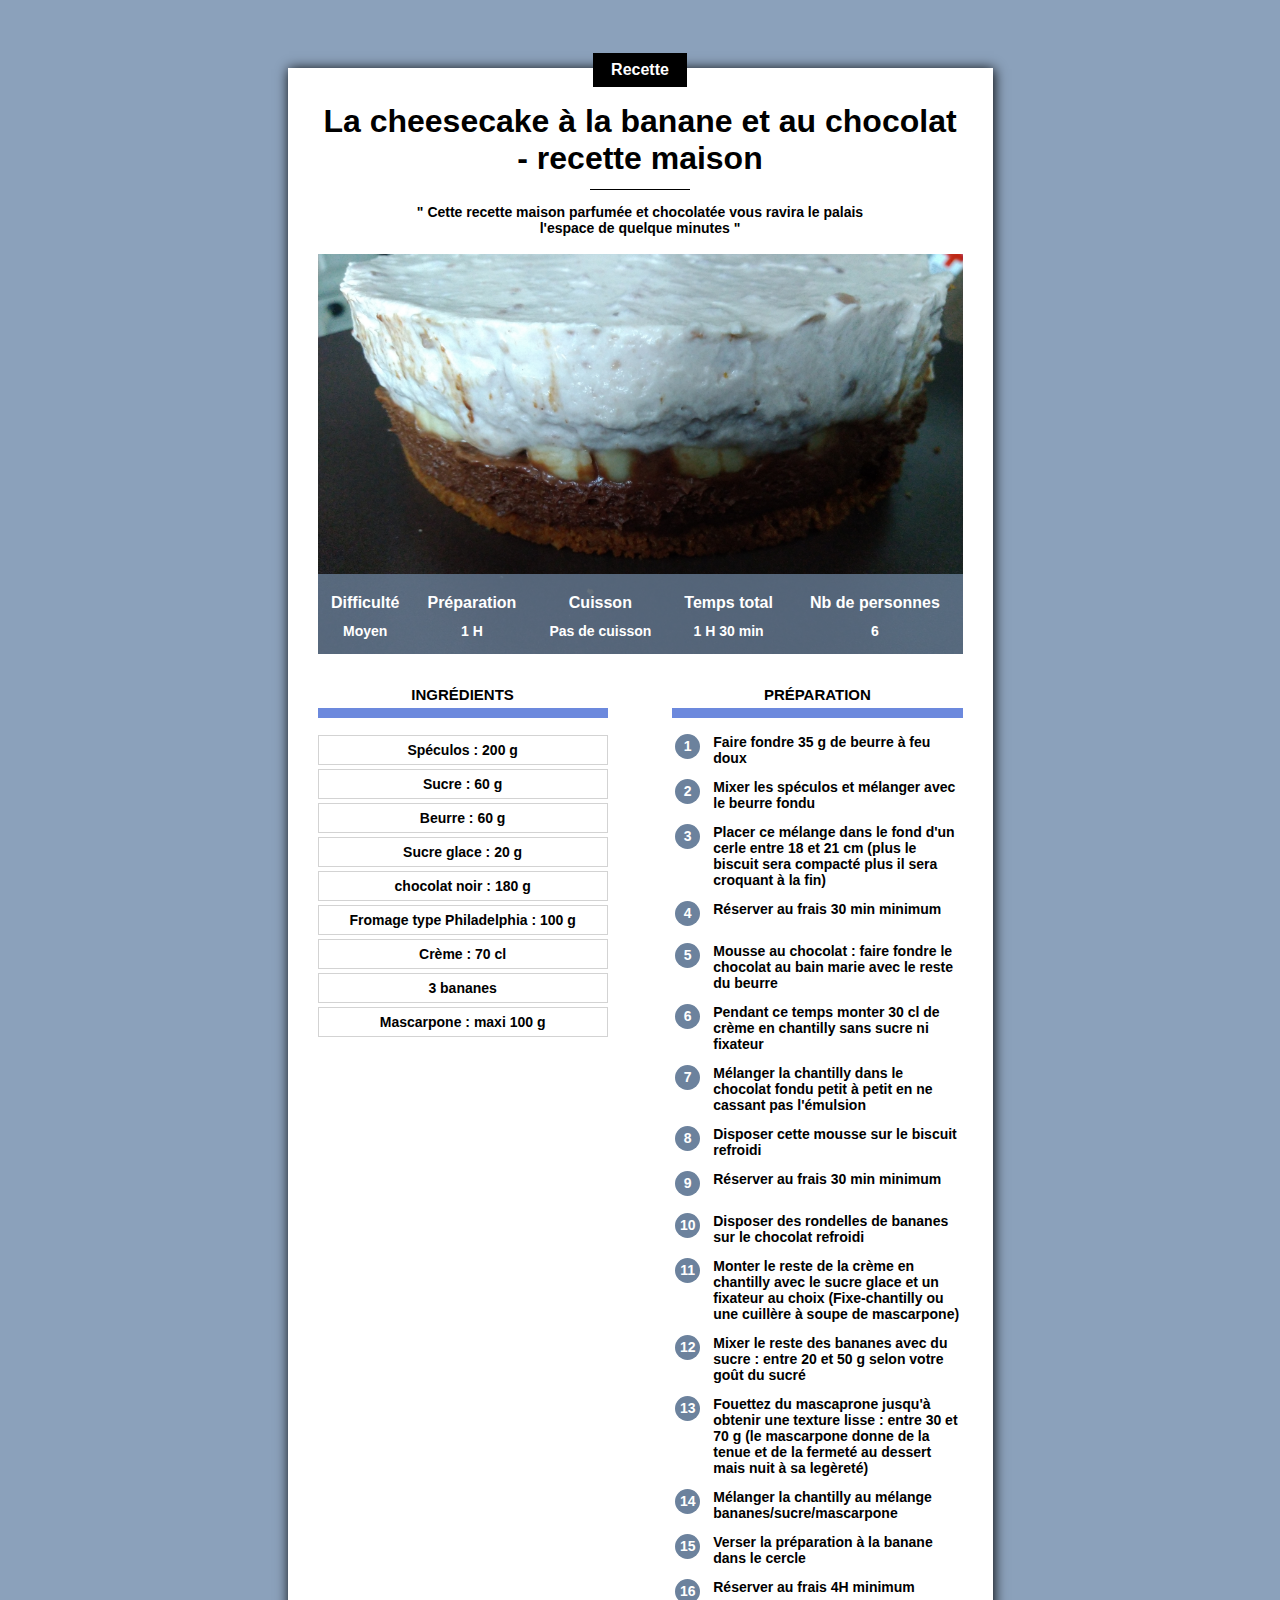
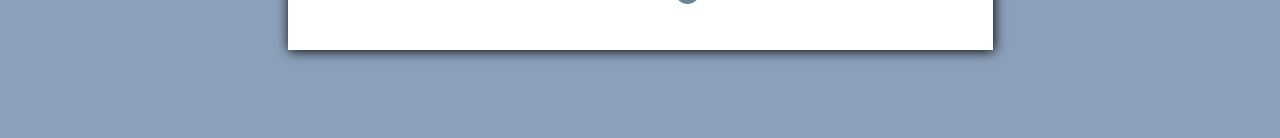
<file: cheesecake_banane.html>
<!DOCTYPE html>
<html lang="fr">
    <link rel="icon" type="image/x-icon" href="./favicon.png" />
    <link rel="shortcut icon" type="image/x-icon" href="/favicon.png" />
    <head>
        
        <title>Cheesecake à la banane</title>
        <meta charset="utf-8">
        <meta name="viewport" content="width=device-width, initial-scale=1.0">
        <link rel="stylesheet" href="recette.css"/>

    </head>
    
    <body class="recette">
        <div class="contenu">  
            <div class="centre categorie">
                <p class="categorie">Recette</p>
            </div>

        
            <h1>La cheesecake à la banane et au chocolat - recette maison</h1>
                
                    <div class="seperateur">

                    </div>

                    <div class="centre">
                        <p class="description">" Cette recette maison parfumée et chocolatée vous ravira le palais l'espace de quelque minutes "</p>
                    </div>     
                
                <div class="info">
                    <img class="centre" src="./images/cheesecake_banane_recette_maison.jpg">
    

                    <nav>
                        
                        <table class="info">

                            <tr>
                                <th>Difficulté</th>
                                <th>Préparation</th>
                                <th>Cuisson</th>
                                <th>Temps total</th>
                                <th>Nb de personnes</th>
                            </tr>

                            <tr>
                                <td>Moyen</td>
                                <td>1 H</td>
                                <td>Pas de cuisson</td>
                                <td>1 H 30 min </td>
                                <td>6</td>
                            </tr>

                        </table>
                </div>
                    <div>   
                        <div class="colonne1 colonne">
                            <h2>Ingrédients</h2>
                            <div class="liste1 liste">
                                <p>Spéculos : 200 g</p>
                                <p>Sucre : 60 g</p>                                
                                <p>Beurre : 60 g</p>
                                <p>Sucre glace : 20 g</p>
                                <p>chocolat noir : 180 g</p>
                                <p>Fromage type Philadelphia : 100 g</p>
                                <p>Crème : 70 cl</p>
                                <p>3 bananes</p>
                                <p>Mascarpone : maxi 100 g</p>
                            </div>
                        </div>
                        <div class="colonne2 colonne">
                            <h2>Préparation</h2>

                            <div class="liste2 liste">
                                <table class="preparation">
                                    <tr><td><p class="numero">1</p></td><td class="preparation_etape">Faire fondre 35 g de beurre à feu doux</td></tr>
                                    <tr><td><p class="numero">2</p></td><td class="preparation_etape">Mixer les spéculos et mélanger avec le beurre fondu</td></tr>
                                    <tr><td><p class="numero">3</p></td><td class="preparation_etape">Placer ce mélange dans le fond d'un cerle entre 18 et 21 cm (plus le biscuit sera compacté plus il sera croquant à la fin)</td></tr>
                                    <tr><td><p class="numero">4</p></td><td class="preparation_etape">Réserver au frais 30 min minimum</td></tr>
                                    <tr><td><p class="numero">5</p></td><td class="preparation_etape">Mousse au chocolat : faire fondre le chocolat au bain marie avec le reste du beurre</td></tr>
                                    <tr><td><p class="numero">6</p></td><td class="preparation_etape">Pendant ce temps monter 30 cl de crème en chantilly sans sucre ni fixateur</td></tr>
                                    <tr><td><p class="numero">7</p></td><td class="preparation_etape">Mélanger la chantilly dans le chocolat fondu petit à petit en ne cassant pas l'émulsion</td></tr>
                                    <tr><td><p class="numero">8</p></td><td class="preparation_etape">Disposer cette mousse sur le biscuit refroidi</td></tr>
                                    <tr><td><p class="numero">9</p></td><td class="preparation_etape">Réserver au frais 30 min minimum</td></tr>
                                    <tr><td><p class="numero">10</p></td><td class="preparation_etape">Disposer des rondelles de bananes sur le chocolat refroidi</td></tr>
                                    <tr><td><p class="numero">11</p></td><td class="preparation_etape">Monter le reste de la crème en chantilly avec le sucre glace et un fixateur au choix (Fixe-chantilly ou une cuillère à soupe de mascarpone)</td></tr>
                                    <tr><td><p class="numero">12</p></td><td class="preparation_etape">Mixer le reste des bananes avec du sucre : entre 20 et 50 g selon votre goût du sucré</td></tr>
                                    <tr><td><p class="numero">13</p></td><td class="preparation_etape">Fouettez du mascaprone jusqu'à obtenir une texture lisse : entre 30 et 70 g (le mascarpone donne de la tenue et de la fermeté au dessert mais nuit à sa legèreté) </td></tr>
                                    <tr><td><p class="numero">14</p></td><td class="preparation_etape">Mélanger la chantilly au mélange bananes/sucre/mascarpone</td></tr>
                                    <tr><td><p class="numero">15</p></td><td class="preparation_etape">Verser la préparation à la banane dans le cercle</td></tr>
                                    <tr><td><p class="numero">16</p></td><td class="preparation_etape">Réserver au frais 4H minimum</td></tr>
                            </div>
                        </div>
                    </div> 
            </nav>  
        </div>  
    </body>
        
</html>
</file>
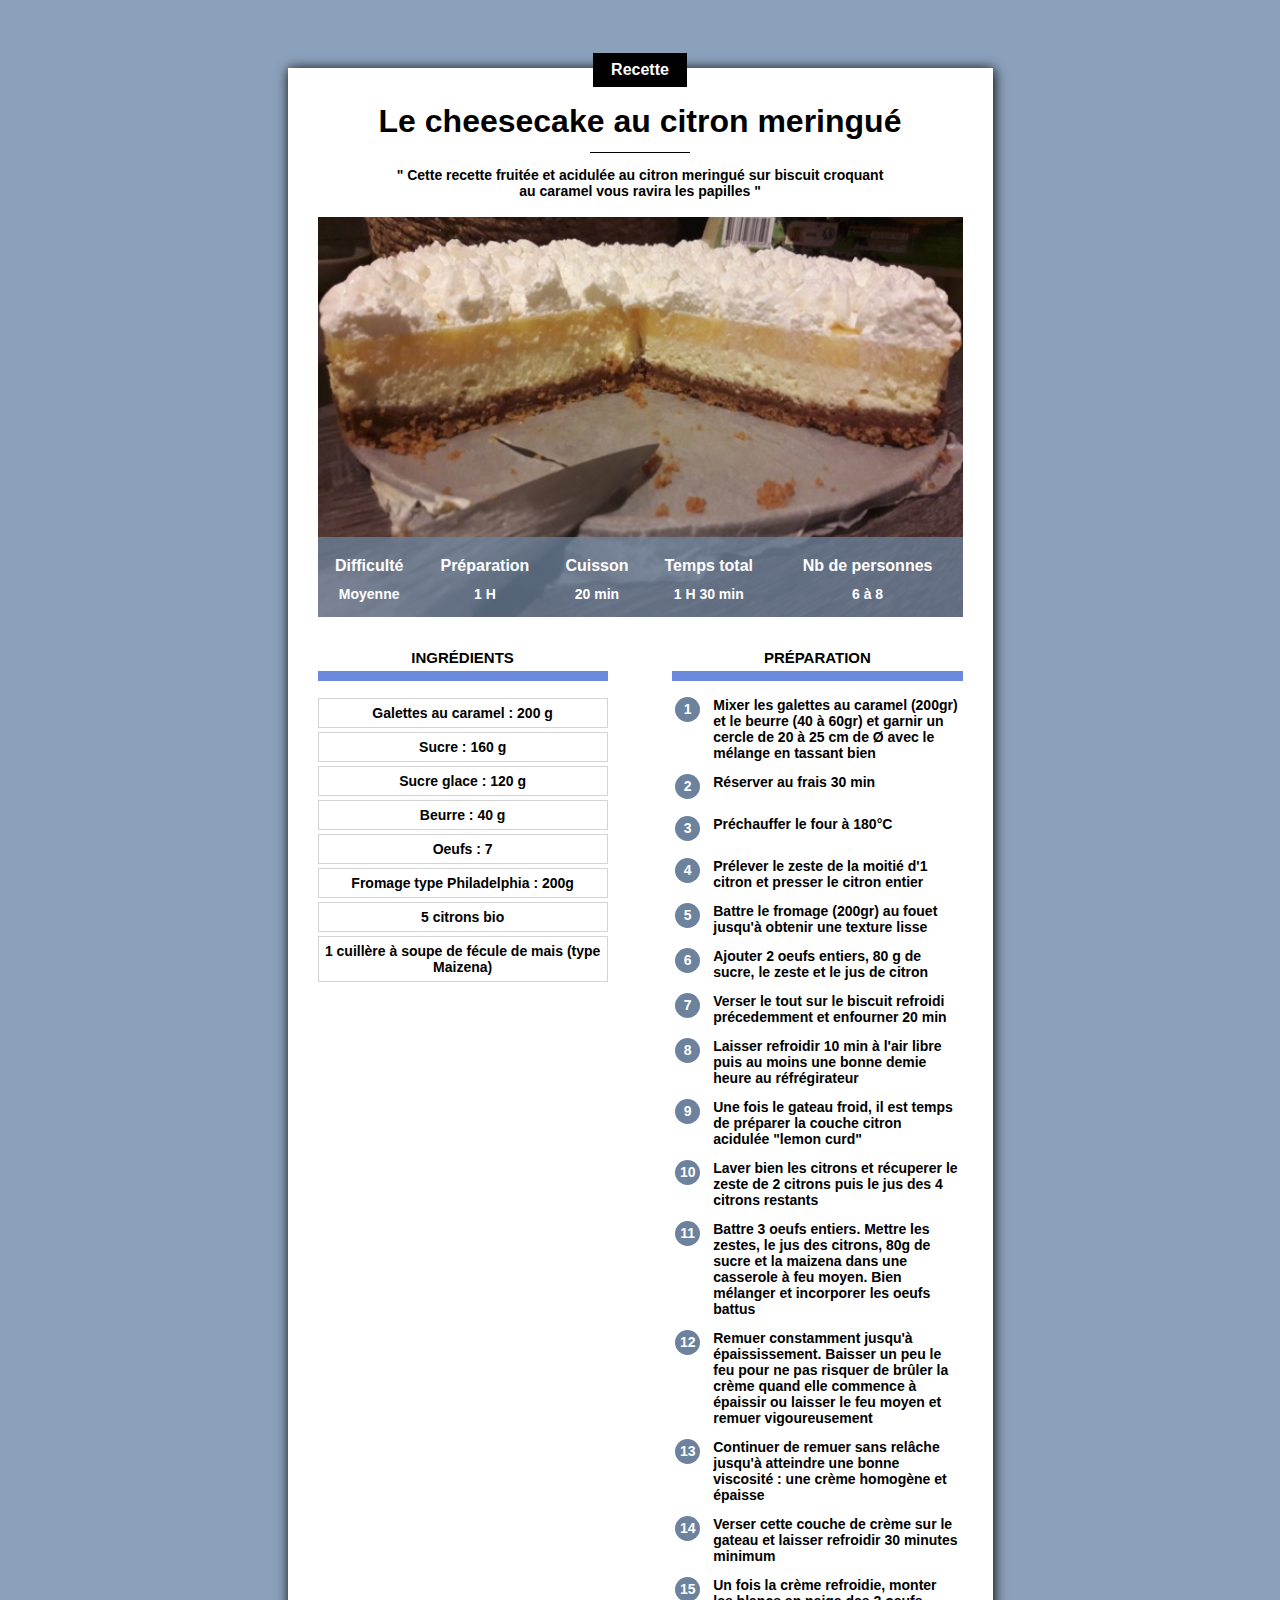
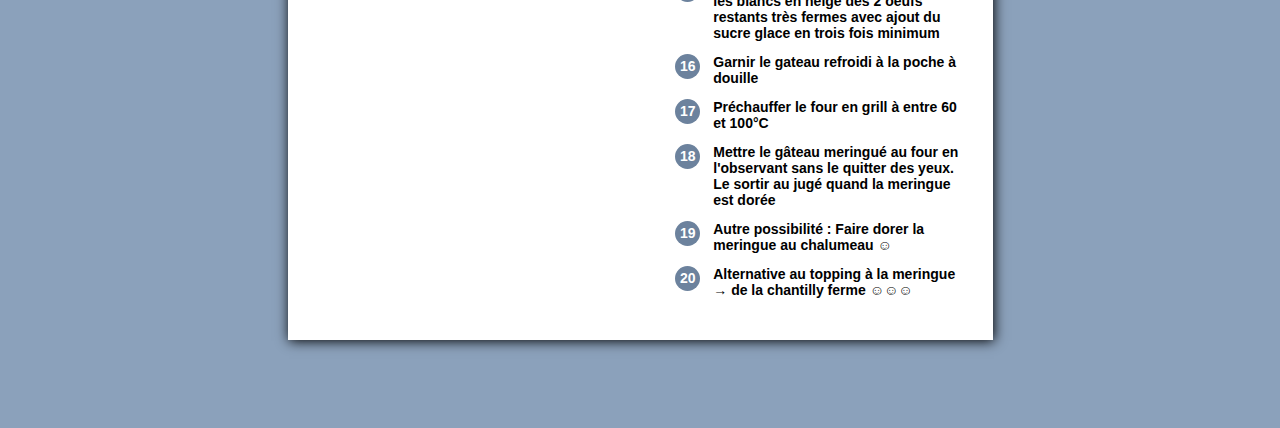
<file: cheesecake_citron_meringue.html>
<!DOCTYPE html>
<html lang="fr">
    <link rel="icon" type="image/x-icon" href="./favicon.png" />
    <link rel="shortcut icon" type="image/x-icon" href="./favicon.png" />
    <head>
        
        <title>Cheesecake citron meringué</title>
        <meta charset="utf-8">
        <meta name="viewport" content="width=device-width, initial-scale=1.0">
        <link rel="stylesheet" href="recette.css"/>

    </head>
    
    <body class="recette">
        <div class="contenu">  
            <div class="centre categorie">
                <p class="categorie">Recette</p>
            </div>

        
            <h1>Le cheesecake au citron meringué</h1>
                
                    <div class="seperateur">

                    </div>

                    <div class="centre">
                        <p class="description">" Cette recette fruitée et acidulée au citron meringué sur biscuit croquant au caramel vous ravira les papilles "</p>
                    </div>     
                
                <div class="info">
                    <img class="centre" src="./images/Cheesecake_Citron_Chantilly.jpg">
    

                    <nav>
                        
                        <table class="info">

                            <tr>
                                <th>Difficulté</th>
                                <th>Préparation</th>
                                <th>Cuisson</th>
                                <th>Temps total</th>
                                <th>Nb de personnes</th>
                            </tr>

                            <tr>
                                <td>Moyenne</td>
                                <td>1 H</td>
                                <td>20 min</td>
                                <td>1 H 30 min </td>
                                <td>6 à 8</td>
                            </tr>

                        </table>
                </div>
                    <div>   
                        <div class="colonne1 colonne">
                            <h2>Ingrédients</h2>
                            <div class="liste1 liste">
                                <p>Galettes au caramel : 200 g</p>
                                <p>Sucre : 160 g</p>
                                <p>Sucre glace : 120 g</p>
                                <p>Beurre : 40 g</p>
                                <p>Oeufs : 7</p>
                                <p>Fromage type Philadelphia : 200g</p>
                                <p>5 citrons bio</p>
                                <p>1 cuillère à soupe de fécule de mais (type Maizena)</p>
                            </div>
                        </div>
                        <div class="colonne2 colonne">
                            <h2>Préparation</h2>

                            <div class="liste2 liste">
                                <table class="preparation">
                                    <tr><td><p class="numero">1</p></td><td class="preparation_etape">Mixer les galettes au caramel (200gr) et le beurre (40 à 60gr) et garnir un cercle de 20 à 25 cm de Ø avec le mélange en tassant bien</td></tr>
                                    <tr><td><p class="numero">2</p></td><td class="preparation_etape">Réserver au frais 30 min</td></tr>
                                    <tr><td><p class="numero">3</p></td><td class="preparation_etape">Préchauffer le four à 180°C</td></tr>
                                    <tr><td><p class="numero">4</p></td><td class="preparation_etape">Prélever le zeste de la moitié d'1 citron et presser le citron entier</td></tr>
                                    <tr><td><p class="numero">5</p></td><td class="preparation_etape">Battre le fromage (200gr) au fouet jusqu'à obtenir une texture lisse</td></tr>
                                    <tr><td><p class="numero">6</p></td><td class="preparation_etape">Ajouter 2 oeufs entiers, 80 g de sucre, le zeste et le jus de citron</td></tr>
                                    <tr><td><p class="numero">7</p></td><td class="preparation_etape">Verser le tout sur le biscuit refroidi précedemment et enfourner 20 min</td></tr>
                                    <tr><td><p class="numero">8</p></td><td class="preparation_etape">Laisser refroidir 10 min à l'air libre puis au moins une bonne demie heure au réfrégirateur</td></tr>
                                    <tr><td><p class="numero">9</p></td><td class="preparation_etape">Une fois le gateau froid, il est temps de préparer la couche citron acidulée "lemon curd"</td></tr>
                                    <tr><td><p class="numero">10</p></td><td class="preparation_etape">Laver bien les citrons et récuperer le zeste de 2 citrons puis le jus des 4 citrons restants</td></tr>
                                    <tr><td><p class="numero">11</p></td><td class="preparation_etape">Battre 3 oeufs entiers. Mettre les zestes, le jus des citrons, 80g de sucre et la maizena dans une casserole à feu moyen. Bien mélanger et incorporer les oeufs battus</td></tr>
                                    <tr><td><p class="numero">12</p></td><td class="preparation_etape">Remuer constamment jusqu'à épaississement. Baisser un peu le feu pour ne pas risquer de brûler la crème quand elle commence à épaissir ou laisser le feu moyen et remuer vigoureusement</td></tr>
                                    <tr><td><p class="numero">13</p></td><td class="preparation_etape">Continuer de remuer sans relâche jusqu'à atteindre une bonne viscosité : une crème homogène et épaisse</td></tr>
                                    <tr><td><p class="numero">14</p></td><td class="preparation_etape">Verser cette couche de crème sur le gateau et laisser refroidir 30 minutes minimum</td></tr>
                                    <tr><td><p class="numero">15</p></td><td class="preparation_etape">Un fois la crème refroidie, monter les blancs en neige des 2 oeufs restants très fermes avec ajout du sucre glace en trois fois minimum</td></tr>
                                    <tr><td><p class="numero">16</p></td><td class="preparation_etape">Garnir le gateau refroidi à la poche à douille</td></tr>
                                    <tr><td><p class="numero">17</p></td><td class="preparation_etape">Préchauffer le four en grill à entre 60 et 100°C</td></tr>
                                    <tr><td><p class="numero">18</p></td><td class="preparation_etape">Mettre le gâteau meringué au four en l'observant sans le quitter des yeux. Le sortir au jugé quand la meringue est dorée</td></tr>
                                    <tr><td><p class="numero">19</p></td><td class="preparation_etape">Autre possibilité : Faire dorer la meringue au chalumeau ☺</td></tr>
                                    <tr><td><p class="numero">20</p></td><td class="preparation_etape">Alternative au topping à la meringue → de la chantilly ferme ☺☺☺</td></tr>
                                </table>
                            </div>
                        </div>
                    </div> 
            </nav>  
        </div>  
    </body>
        
</html>
</file>
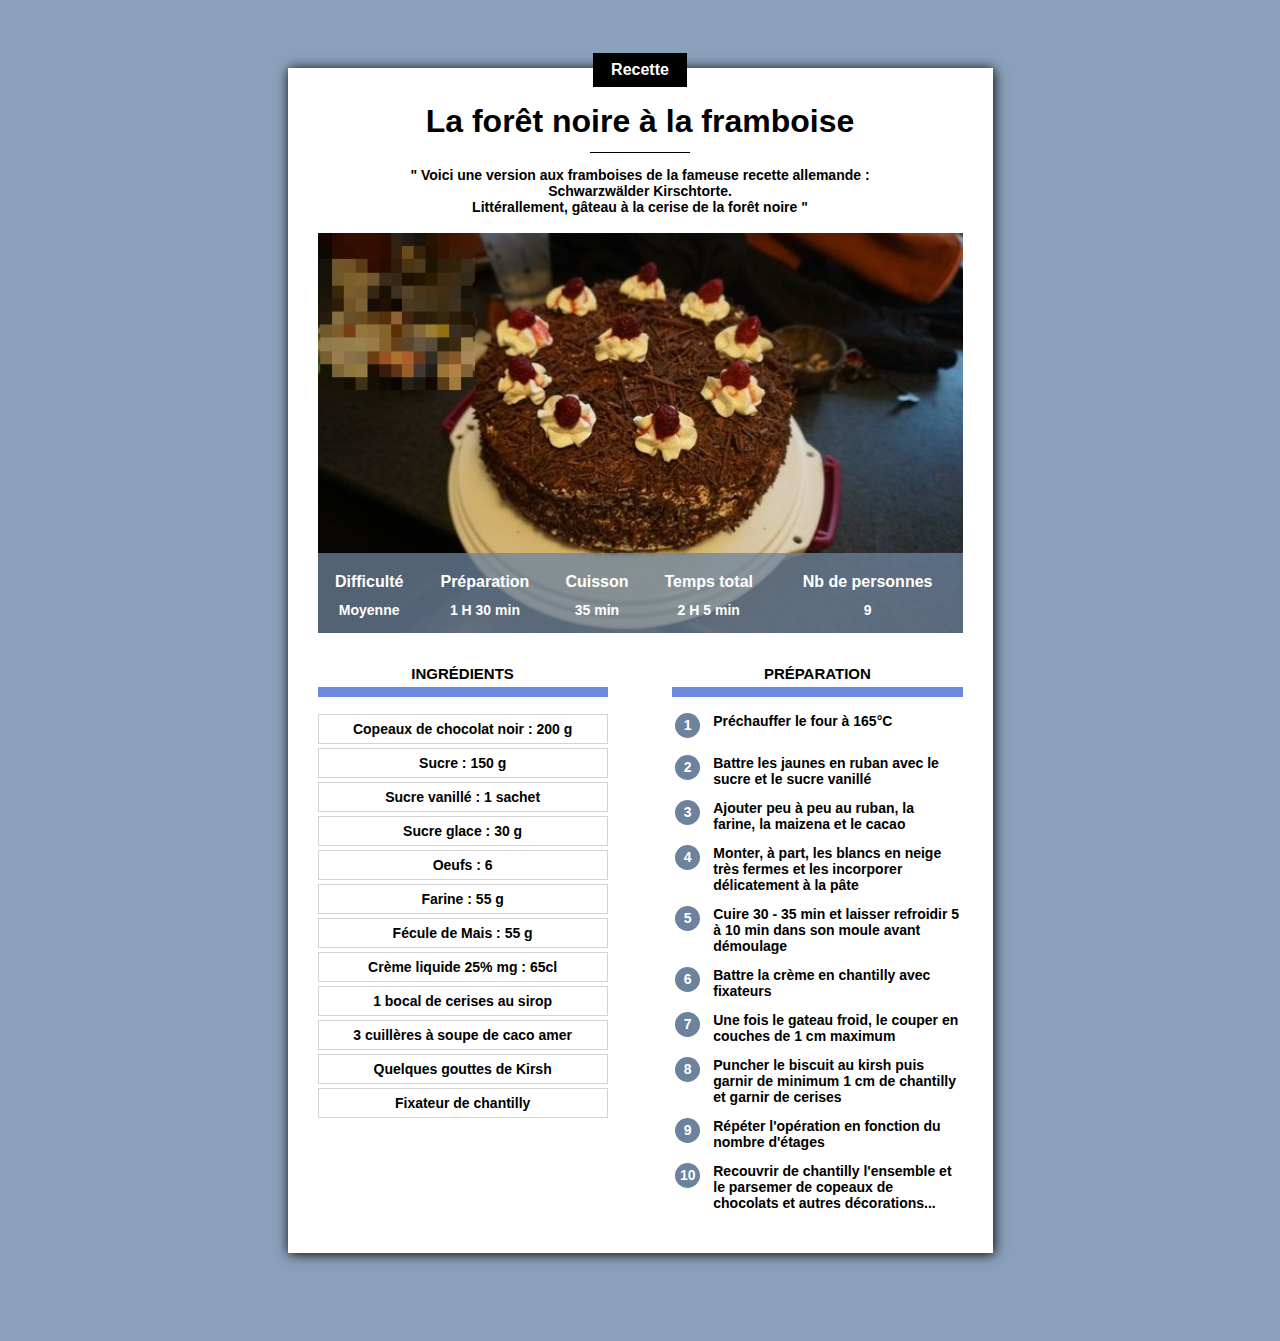
<file: foret_noire.html>
<!DOCTYPE html>
<html lang="fr">
    <link rel="icon" type="image/x-icon" href="./favicon.png" />
    <link rel="shortcut icon" type="image/x-icon" href="./favicon.png" />
    <head>
        
        <title>La Forêt noire Framboise</title>
        <meta charset="utf-8">
        <meta name="viewport" content="width=device-width, initial-scale=1.0">
        <link rel="stylesheet" href="recette.css"/>

    </head>
    
    <body class="recette">
        <div class="contenu">  
            <div class="centre categorie">
                <p class="categorie">Recette</p>
            </div>

        
            <h1>La forêt noire à la framboise</h1>
                
                    <div class="seperateur">

                    </div>

                    <div class="centre">
                        <p class="description">" Voici une version aux framboises de la fameuse recette allemande : Schwarzwälder Kirschtorte. <br>Littérallement, gâteau à la cerise de la forêt noire "</p>
                    </div>     
                
                <div class="info">
                    <img class="centre" src="./images/foret_noire_framboise.jpg">
    

                    <nav>
                        
                        <table class="info">

                            <tr>
                                <th>Difficulté</th>
                                <th>Préparation</th>
                                <th>Cuisson</th>
                                <th>Temps total</th>
                                <th>Nb de personnes</th>
                            </tr>

                            <tr>
                                <td>Moyenne</td>
                                <td>1 H 30 min</td>
                                <td>35 min</td>
                                <td>2 H 5 min </td>
                                <td>9</td>
                            </tr>

                        </table>
                </div>
                    <div>   
                        <div class="colonne1 colonne">
                            <h2>Ingrédients</h2>
                            <div class="liste1 liste">
                                <p>Copeaux de chocolat noir : 200 g</p>
                                <p>Sucre : 150 g</p>
                                <p>Sucre vanillé : 1 sachet</p>
                                <p>Sucre glace : 30 g</p>
                                <p>Oeufs : 6</p>
                                <p>Farine : 55 g</p>
                                <p>Fécule de Mais : 55 g</p>
                                <p>Crème liquide 25% mg : 65cl</p>
                                <p>1 bocal de cerises au sirop</p>
                                <p>3 cuillères à soupe de caco amer</p>
                                <p>Quelques gouttes de Kirsh</p>
                                <p>Fixateur de chantilly</p>
                            </div>
                        </div>
                        <div class="colonne2 colonne">
                            <h2>Préparation</h2>

                            <div class="liste2 liste">
                                <table class="preparation">
                                    <tr><td><p class="numero">1</p></td><td class="preparation_etape">Préchauffer le four à 165°C</td></tr>
                                    <tr><td><p class="numero">2</p></td><td class="preparation_etape">Battre les jaunes en ruban avec le sucre et le sucre vanillé</td></tr>
                                    <tr><td><p class="numero">3</p></td><td class="preparation_etape">Ajouter peu à peu au ruban, la farine, la maizena et le cacao</td></tr>
                                    <tr><td><p class="numero">4</p></td><td class="preparation_etape">Monter, à part, les blancs en neige très fermes et les incorporer délicatement à la pâte</td></tr>
                                    <tr><td><p class="numero">5</p></td><td class="preparation_etape">Cuire 30 - 35 min et laisser refroidir 5 à 10 min dans son moule avant démoulage</td></tr>
                                    <tr><td><p class="numero">6</p></td><td class="preparation_etape">Battre la crème en chantilly avec fixateurs</td></tr>
                                    <tr><td><p class="numero">7</p></td><td class="preparation_etape">Une fois le gateau froid, le couper en couches de 1 cm maximum</td></tr>
                                    <tr><td><p class="numero">8</p></td><td class="preparation_etape">Puncher le biscuit au kirsh puis garnir de minimum 1 cm de chantilly et garnir de cerises</td></tr>
                                    <tr><td><p class="numero">9</p></td><td class="preparation_etape">Répéter l'opération en fonction du nombre d'étages</td></tr>
                                    <tr><td><p class="numero">10</p></td><td class="preparation_etape">Recouvrir de chantilly l'ensemble et le parsemer de copeaux de chocolats et autres décorations...</td></tr>
                                </table>
                            </div>
                        </div>
                    </div> 
            </nav>  
        </div>  
    </body>
        
</html>
</file>
<file: recette.css>
* {
    overflow: auto;
}

Body {
    background-color: #8BA1BB;
    font-family: Arial;
}

div.categorie {
    overflow: visible;
    margin-top: 5%;
}
p.categorie {
    background-color: black;
    color: white;
    display: inline-block;
    margin-top: -15px;
    margin-bottom: 0px;
    padding: 8px 18px;
    font-weight: bold;
    font-size: 16px;

}

p.description {
    text-align: center;
    max-width: 500px;
    display: inline-block;
    font-size: 14px;
    font-weight: bold;
}

div.contenu {
    background-color: white;
    margin: 40px 8px 40px 30px;
    padding: 0px 8px 20px 8px;
    box-shadow: 1px 1px 12px black;
    overflow: visible;
}

h1 {
    text-align: center;
    margin-bottom:12px;
    margin-top: 12px;
}

.centre {
    text-align: center;
    width: 100%;
}

div.seperateur {
    background-color: black;
    height: 1px;
    width: 100px;
    margin-left: auto;
    margin-right: auto;
}

div.info {
    display: block;
    position: relative;
}

img.centre {
    display:block;
    max-height: 400px;
    object-fit: cover;
    min-height: 200px;
    background-color: gray;
}

table.info {
    position:absolute;
    bottom: 0;
    height: 50px;
    width: 100%;
    color: white;
    background-color: #6C829DC0;
}

table.info td {
    text-align: center;
    font-weight: bolder;
    font-size: 12px;
    vertical-align: top;
}

table.info th {
    font-size:14px;
    vertical-align: bottom;
    padding-bottom: 8px;
}

div.colonne {
    width: 100%;
    margin-top: 20px;
}

div.colonne1 {
    display: inline-block;
}


div.colonne h2 {
    text-align: center;
    border-bottom: 10px solid #6C89DD;
    text-transform: uppercase;
    font-size: 15px;
    padding-bottom: 5px;
}

div.liste {
    font-size: 14px;
    font-weight: bold;
}

div.liste1.liste p {
    border: 1px solid lightgray;
    padding: 6px 0px;
    margin: 4px 0 4px 0;
    text-align: center;
}

table.preparation p {
    background-color: #6C829D;
    color:white;
    text-align: center;
    width: 25px;
    height: 25px;
    font-size:14px;
    font-weight: bold;
    padding-top: 4px;
    box-sizing: border-box;
    border-radius: 50%;
    margin: 0;
    display: inline-block;
}

table.preparation td {
    vertical-align: top;
}

td.preparation_etape {
    padding-bottom: 10px;
    padding-left: 10px;
}

table.preparation tr {
    height: 40px;
}


    /* Style pour ordinateur: */

@media only screen and (min-width: 768px) {
    div.contenu  {
    min-width: 350px;
    margin: 60px 10% 80px 10%;
    padding:0px 30px 30px 30px;
    }

    table.info {
    height: 80px;
    }

    table.info td {
    font-size: 14px;
    }

    table.info th {
    font-size:16px;
    }

    div.colonne {
        width: 45%;
        margin-top: 20px;
    }
    
    div.colonne1 {
        float: left;
        margin-right: 10%;
    }
    
    div.colonne2 {
        float: right;
    }

}

@media only screen and (min-width: 900px) {
    div.contenu  {
    margin-left: auto;
    margin-right:auto;
    width: 645px;
    }
}
</file>
